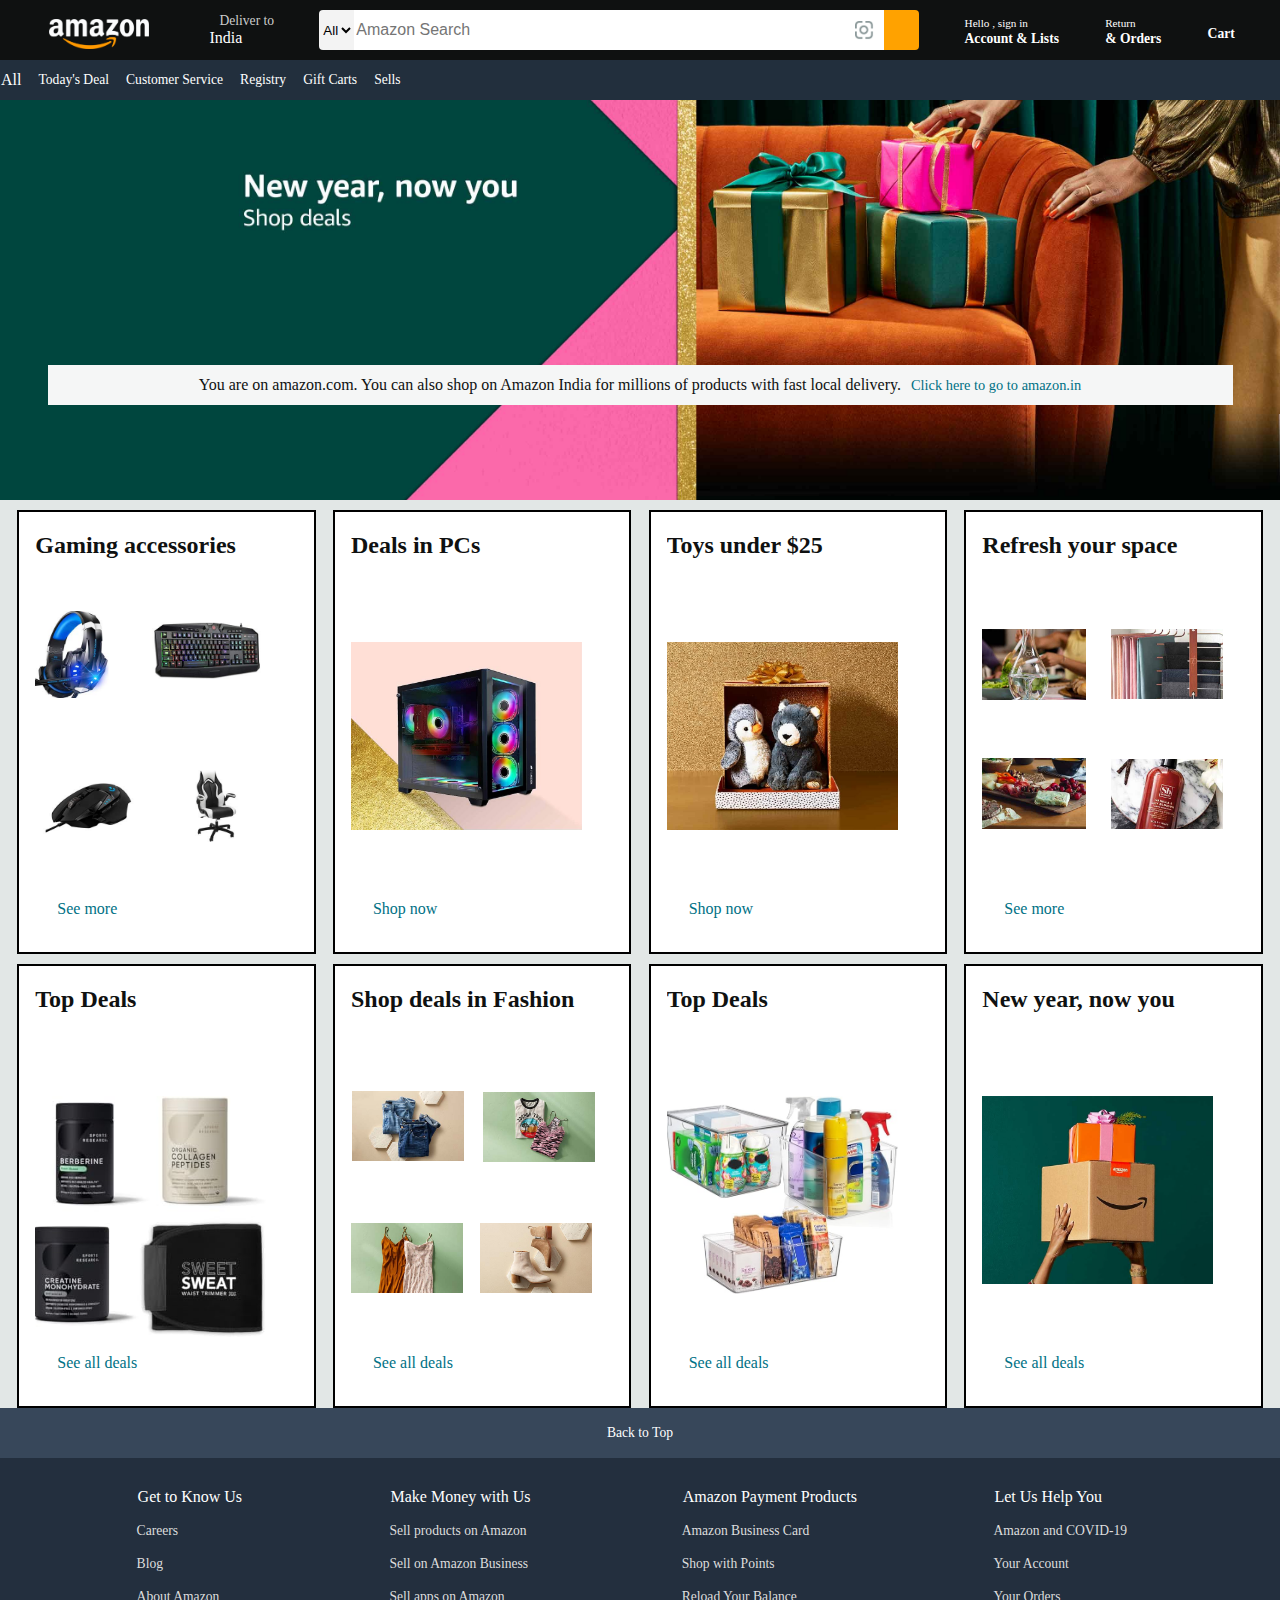
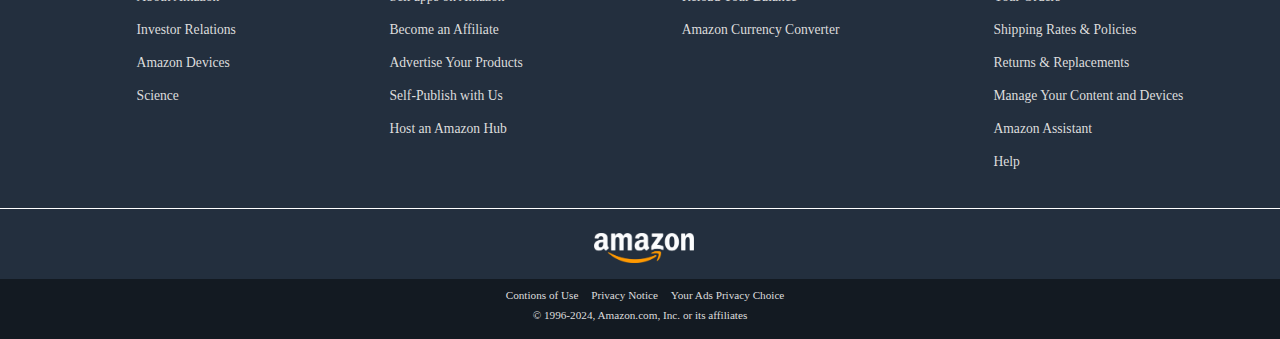
<file: Task2/index.html>
<!DOCTYPE html>
<html lang="en">
   <head>
       <meta charset="UTF-8">
       <meta name="viewport" content="width=device-width, initial-scale=1.0">
       <title>Document</title>
       <link rel="stylesheet" href="https://cdnjs.cloudflare.com/ajax/libs/font-awesome/6.5.1/css/all.min.css" integrity="sha512-DTOQO9RWCH3ppGqcWaEA1BIZOC6xxalwEsw9c2QQeAIftl+Vegovlnee1c9QX4TctnWMn13TZye+giMm8e2LwA==" crossorigin="anonymous" referrerpolicy="no-referrer" />
       <link href="style.css" rel="stylesheet">
    </head>

    <body>
        <header>

            <div class="navbar">

                <div class="navlogo border">

                    <div class="logo" style="background-image: url('kindpng_172246.png');" ></div>

                </div>

                <div class="nav-loc border">

                  <p class="add1">Deliver to</p>
                   <div class="loc-tag">
                      <i class="fa-solid fa-location-dot"></i>
                      <p class="add2">India</p>
                    </div>

                </div>

                <div class="nav-searchbar ">
           
                   <select class="search-select">
                   <option>All</option>
                   </select>
            
                  <input placeholder="Amazon Search" class="search-input">
            
                    <div class="search-icon">
                      <i class="fa-solid fa-magnifying-glass icon"></i>
                    </div>

                </div>

                <div class="nav-signin border">
               
                    <p><span>Hello , sign in</span></p>

                    <p class="nav-second">Account & Lists</p>

                </div>

                <div class="nav-returns border">
               
                  <p><span>Return</span></p>

                  <p class="nav-second">& Orders</p>

                </div>

                <div class="nav-cart border">
           
                   <i class="fa-solid fa-cart-shopping"></i>
                    Cart

                </div>



            </div>

            <div class="panel ">

                <div class="panel-all border">

                  <i class="fa-solid fa-bars"></i>

                    All

                </div>

               <div class="panel-ops ">
                   <p class="border">Today's Deal</p>
                   <p class="border">Customer Service</p>
                   <p class="border">Registry</p>
                   <p class="border">Gift Carts</p>
                   <p class="border">Sells</p>
                </div>

            </div>


        </header>

        <div class="hero-section">

            <div class="hero-msg">

               <p>You are on amazon.com. You can also shop on Amazon India for millions of products with fast local delivery.<a class="atag"  href="#" >Click here to go to amazon.in</a></p>

            </div>

        </div>

        <div class="shoping-section">
    

            <div class="box">

                <div class="box-content">

                    <h2 >Gaming accessories</h2>
                    <div class="box-img" id="pic1"  style="background-image: url('img1headset.jpg');" ></div>
                    <div class="box-img" id="pic2" style="background-image: url('img1keyboard.jpg');"></div>
                    <div class="box-img" id="pic3"  style="background-image: url('img1.jpg');"></div>
                    <div class="box-img" id="pic4"  style="background-image: url('img1chairs.jpg');"></div>
                
                </div>

              <a href="#">See more</a>
            
            </div>
        
            <div class="box">

                <div class="box-content">

                    <h2 >Deals in PCs</h2>
                    <div class="box-img" id="pic5" style="background-image: url('img2.jpg');" ></div>
                
                </div>
             <a href="#">Shop now</a>
            </div>

            <div class="box">

                <div class="box-content">

                   <h2 >Toys under $25</h2>
                   <div class="box-img" id="pic6" style="background-image: url('img3.jpg');" ></div>
                
                </div>
               <a href="#">Shop now</a>
            </div>

           <div class="box">
                <div class="box-content">
                    <h2 >Refresh your space</h2>
                    <div class="box-img" id="pic7" style="background-image: url('img4.jpg');"></div>
                    <div class="box-img" id="pic8" style="background-image: url('img4home.jpg');"></div>
                    <div class="box-img" id="pic9" style="background-image: url('img4kitchen.jpg');"></div>
                    <div class="box-img" id="pic10" style="background-image: url('img4health&beauty.jpg');"></div>
                
                </div>
              <a href="#">See more</a>
            </div>

            <div class="box">
                <div class="box-content">

                   <h2 >Top Deals</h2>

                   <div class="box-img" id="pic11" style="background-image: url('img5.jpg');"></div>
            
                </div>
             <a href="#">See all deals</a>

            </div>
        
            <div class="box">

                <div class="box-content">

                    <h2 >Shop deals in Fashion</h2>
                    <div class="box-img" id="pic12" style="background-image: url('img6.jpg');" ></div>
                    <div class="box-img" id="pic13" style="background-image: url('img6childdress.jpg');"></div>
                    <div class="box-img" id="pic14" style="background-image: url('img6dressadult.jpg');"></div>
                    <div class="box-img" id="pic15" style="background-image: url('img6shoes.jpg');"></div>
                </div>

              <a href="#">See all deals</a>

            </div>

            <div class="box">

                <div class="box-content">

                    <h2 >Top Deals</h2>
                    <div class="box-img" id="pic16" style="background-image: url('pic16.jpg');"></div>
                
                </div>

             <a href="#">See all deals</a>

            </div>

            <div class="box">

                <div class="box-content">

                   <h2 >New year, now you</h2>
                   <div class="box-img" id="pic17" style="background-image: url('pic21.jpg');"></div>
                
                </div>

             <a href="#">See all deals</a>

            </div>
       


        </div>

    <footer>

        <div class="foot-panel1">
            Back to Top
        </div>

        <div class="foot-panel2">

            <ul>
            
                <li class="para">Get to Know Us</li>
                <li><a href="#">Careers</a></li>
                <li><a href="#">Blog</a></li>
                <li><a href="#">About Amazon</a></li>
                <li><a href="#">Investor Relations</a></li>
                <li><a href="#">Amazon Devices</a></li>
                <li><a href="#">Science</a></li>




            </ul>

            <ul>
            
                <li class="para">Make Money with Us</li>
                <li><a href="#">Sell products on Amazon</a></li>
                <li><a href="#">Sell on Amazon Business</a></li>
                <li><a href="#">Sell apps on Amazon</a></li>
                <li><a href="#">Become an Affiliate</a></li>
                <li><a href="#">Advertise Your Products</a></li>
                <li><a href="#">Self-Publish with Us</a></li>
                <li><a href="#">Host an Amazon Hub</a></li>




            </ul>

            <ul>
            
                <li class="para">Amazon Payment Products</li>
                <li><a href="#">Amazon Business Card</a></li>
                <li><a href="#">Shop with Points</a></li>
                <li><a href="#">Reload Your Balance</a></li>
                <li><a href="#">Amazon Currency Converter</a></li>
                




            </ul>

            <ul>
            
                <li class="para">Let Us Help You</li>
                <li><a href="#">Amazon and COVID-19</a></li>
                <li><a href="#">Your Account</a></li>
                <li><a href="#">Your Orders</a></li>
                <li><a href="#">Shipping Rates & Policies</a></li>
                <li><a href="#">Returns & Replacements</a></li>
                <li><a href="#">Manage Your Content and Devices</a></li>
                <li><a href="#">Amazon Assistant</a></li>
                <li><a href="#">Help</a></li>




            </ul>

        </div>

        <div class="foot-panel3">
            
            <div class="logo"></div>
            
        </div>

        <div class="foot-panel4">

            <div class="pages">

                <a>Contions of Use</a>
                <a>Privacy Notice</a>
                <a>Your Ads Privacy Choice</a>

            </div>

            <div class="copyright">© 1996-2024, Amazon.com, Inc. or its affiliates</div>
        </div>

    </footer>

 </body>

</html>
</file>
<file: Task2/style.css>
*{
    margin: 0;
    border: border-box;
}
.navbar{
    height: 60px;
    width: 100% ;
    background-color: #0F1111;
    display: flex;
    align-items: center;
    justify-content: space-evenly;
    color: #ffffff;
}
.navlogo{
    width: 113px;
    height: 50px;
}
.logo{

     width: 100%;
     height: 50px;
     background-repeat: no-repeat;
     background-size: 100px;
     position: relative;
     top: 14px;
     left: 4px;
    
}
.border{
    border: 1px solid transparent;
}
.border:hover{
    border: 1px solid white;
}
.loc-tag{
    display: flex;
}
.add1{
    margin-left: 15px;
    color: #cccccc;
    font-size: 0.85rem ;
}
.add2{
    margin-left: 5px;
    font-size: 1rem ;
}
.nav-searchbar{
    display: flex;
    width: 600px;
    height: 40px;
}
.search-select{
    color: black;
    background-color: #f3f3f3;
    border: none;
    border-top-left-radius: 4px;
    border-bottom-left-radius: 4px;
}
.search-select:hover{
    background-color: #d4d5e2;
    
}
.search-icon{
    display: flex;
    justify-content: center;
    align-items: center;
    width: 40px;
    height: 40px;
    background-color: #ffa200;
    border: none;
    border-top-right-radius: 0.25rem ;
    border-bottom-right-radius: 0.25rem ;
    font-size: 1.2rem ;
    
}
.search-icon:hover{
    background-color:#ff8800 ;
}
.search-input{
    border: none;
    font-size: 1rem;
    width: 100%;
    background-image:  url( "lens-icon.png");
    background-repeat: no-repeat;
    background-size: 20px;
    background-position: 500px;
}
.icon{
    color: #0F1111;
}

span {
    font-size: 0.7rem ;
}
.nav-second{
    font-size: 0.85rem;
    font-weight: 800;
}
.nav-cart i{
    font-size: 25px;
}
.nav-cart{
    font-size: 0.85rem;
    font-weight: 800;
}
.panel{
    height: 40px;
    width: 100%;
    background-color: #222f3d;
    display: flex;
    align-items: center;
    color: #ffffff;
}
.panel-ops p {
    height: 40px;
    font-size: 0.85rem;
    margin-left: 15px;
    display: flex;
    align-items: center;
}
.panel-all{
    height: 40px;
    display: flex;
    align-items: center;
}
.panel-ops{
    width: 70%;
    height: 40px;
    display: flex;
    align-items: center;
}
.hero-section{
    background-image: url("main\ img.jpg");
    background-size: cover;
    height: 400px;
    display: flex;
    justify-content: center;
    align-items: flex-end;
}
a{
    text-decoration: none;
}
.hero-msg{
    width: 1185px;
    height: 40px;
    background-color: #f5f6f6;
    display: flex;
    align-items: center;
    justify-content: center;
    margin-bottom: 95px;
}
.hero-msg p{
    color: #0F1111;
}
.atag{
    color: #007185;
    font-size: 0.9rem;
}
.atag:hover{
    color: #ffa200;
    text-decoration: underline;
}
.box{
    border: 2px solid black;
    height: 400px;
    width: 23%;
    background-color: #ffffff;
    color: #0F1111;
    padding: 20px 0px ;
    margin-top: 10px;
    
    
}
.shoping-section{
    display: flex;
    flex-wrap: wrap;
    justify-content: space-evenly;
    background-color: #e2e7e6;
}

.box-img{
    height: 300px;
    background-repeat: no-repeat;
    margin-top: 2rem;

}

#pic1{
    background-size: 140px;
    position: relative;
    left: -41px;
    top: 20px;
}
.box-content{
    margin-left: 1rem;
    overflow: hidden;
    height: 400px;
}

#pic2{
    background-size: 140px;
    position: relative;
    top: -316px;
    left: 102px;
}
#pic3{
    background-size: 140px;
    position: relative;
    top: -490px;
    left: -16px;
    
}
#pic4{
    background-size: 140px;
    position: relative;
    top: -826px;
    left: 109px;
}
.box a{
    color:#007185; 
    position: relative;
    bottom: 32px;
    left: 28px;
}
.box a:hover{
    text-decoration: underline;
    color: #ffa200 ;
}
#pic5{
    background-size: 235px;
    position: relative;
    top: 51px;
    left: -4px;
}
#pic6{
    background-size: 235px;
    position: relative;
    top: 51px;
    left: -4px;
}
#pic7{
    background-size: 114px;
    position: relative;
    top: 38px;
    left: -10px;
}
#pic8{
    background-size: 112px;
    position: relative;
    top: -294px;
    left: 129px; 
}
#pic9{
    background-size: 114px;
    position: relative;
    top: -497px;
    left: -10px; 
}
#pic10{
    background-size: 112px;
    position: relative;
    top: -828px;
    left: 129px; 
}
#pic11{
    background-size: 235px;
    position: relative;
    top: 51px;
    left: -4px;
}
#pic12{
    background-size: 112px;
    position: relative;
    top: 46px;
    left: 1px;
}
#pic13{
    background-size: 112px;
    position: relative;
    top: -285px;
    left: 132px;
}
#pic14{
    background-size: 112px;
    position: relative;
    top: -486px;

}
#pic15{
    background-size: 112px;
    position: relative;
    top: -818px;
    left: 129px;
}
#pic16{
    background-size: 235px;
    position: relative;
    top: 51px;
    left: -4px;
}
#pic17{
    background-size: 235px;
    position: relative;
    top: 51px;
    left: -4px;
}

.foot-panel1{
    background-color: #37475a;
    color: #ffffff;
    height: 50px;
    display: flex;
    justify-content: center;
    align-items: center;
    font-size: 0.85rem;
}
.foot-panel2{
    background-color: #232f3e;
    color: #ffffff;
    height: 350px;
    display: flex;
    justify-content: space-evenly;
}
ul {
    list-style-type: none;
    margin-top: 30px;
}

ul a {
    margin: 17px;
    font-size: 0.85rem;
    display: block;
    color: #dddddd;
}
ul a:hover{
    text-decoration: underline;
}
.para{
    margin-left: 18px;
}
.foot-panel3{
    background-color: #232f3e;
    height: 70px;
    border-top: 0.5px solid white;
    display: flex;
    justify-content: center;
    align-items: center;
}
.logo{
    background-image: url("kindpng_172246.png");
    width: 100px;
}
.foot-panel4{
    background-color: #131A22;
    height: 60px;
    font-size: 0.7rem;
    color: #dddddd;
    text-align: center;

}
.pages{
    padding-top: 10px;
}
.copyright{
    padding-top: 8px;
}
a{
    margin-left: 10px;
}
</file>
